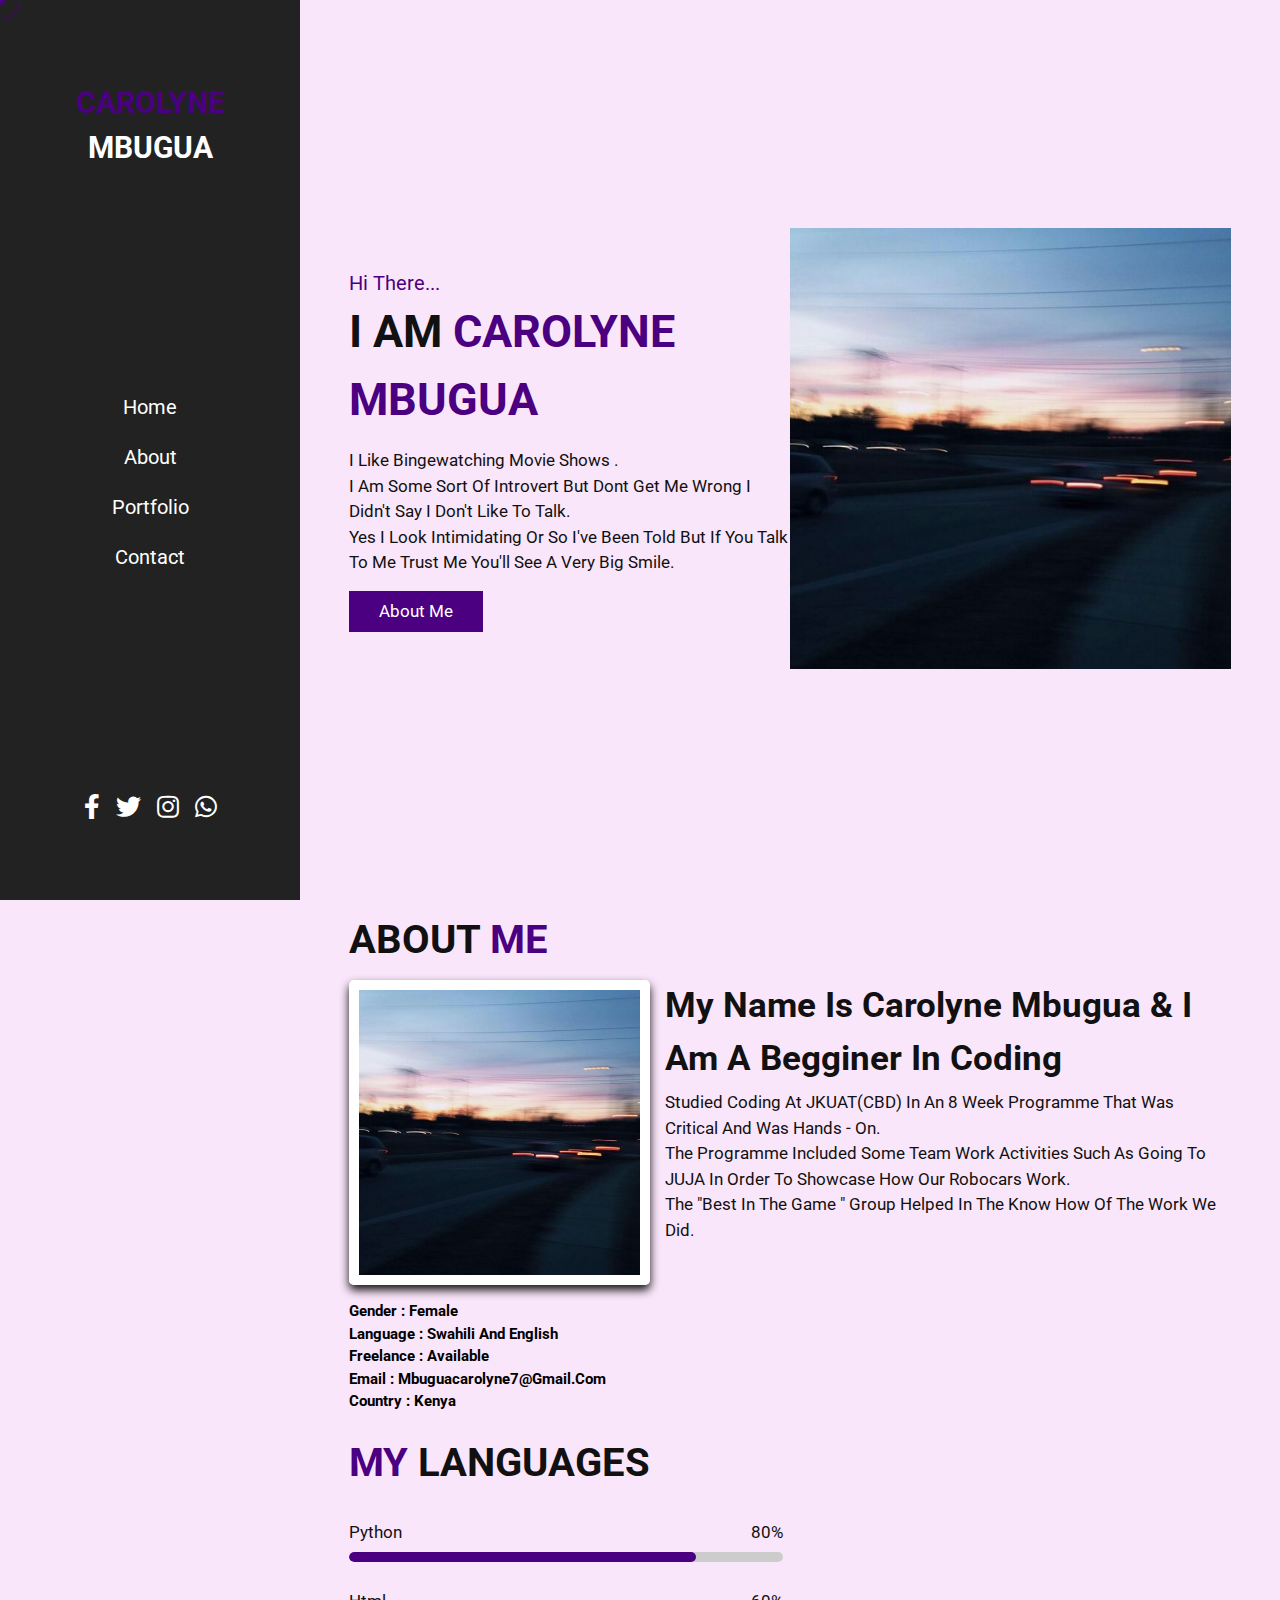
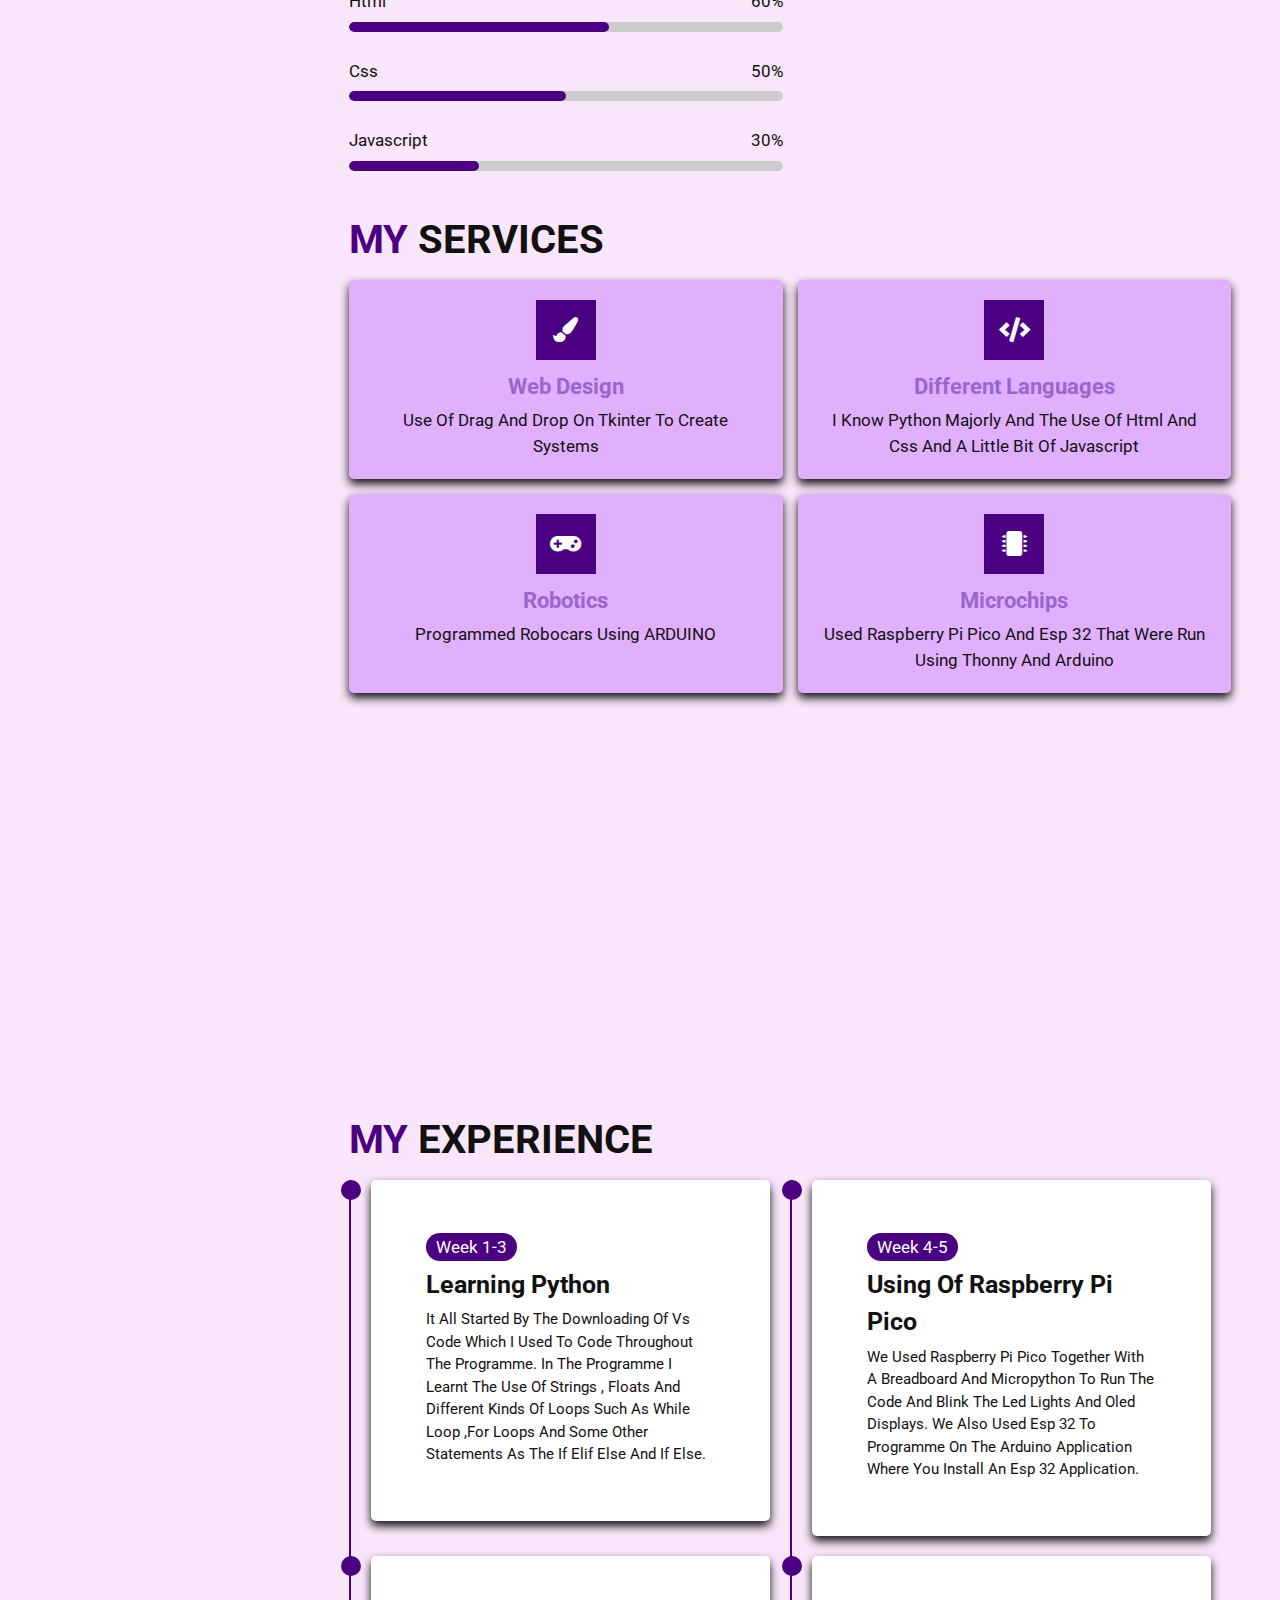
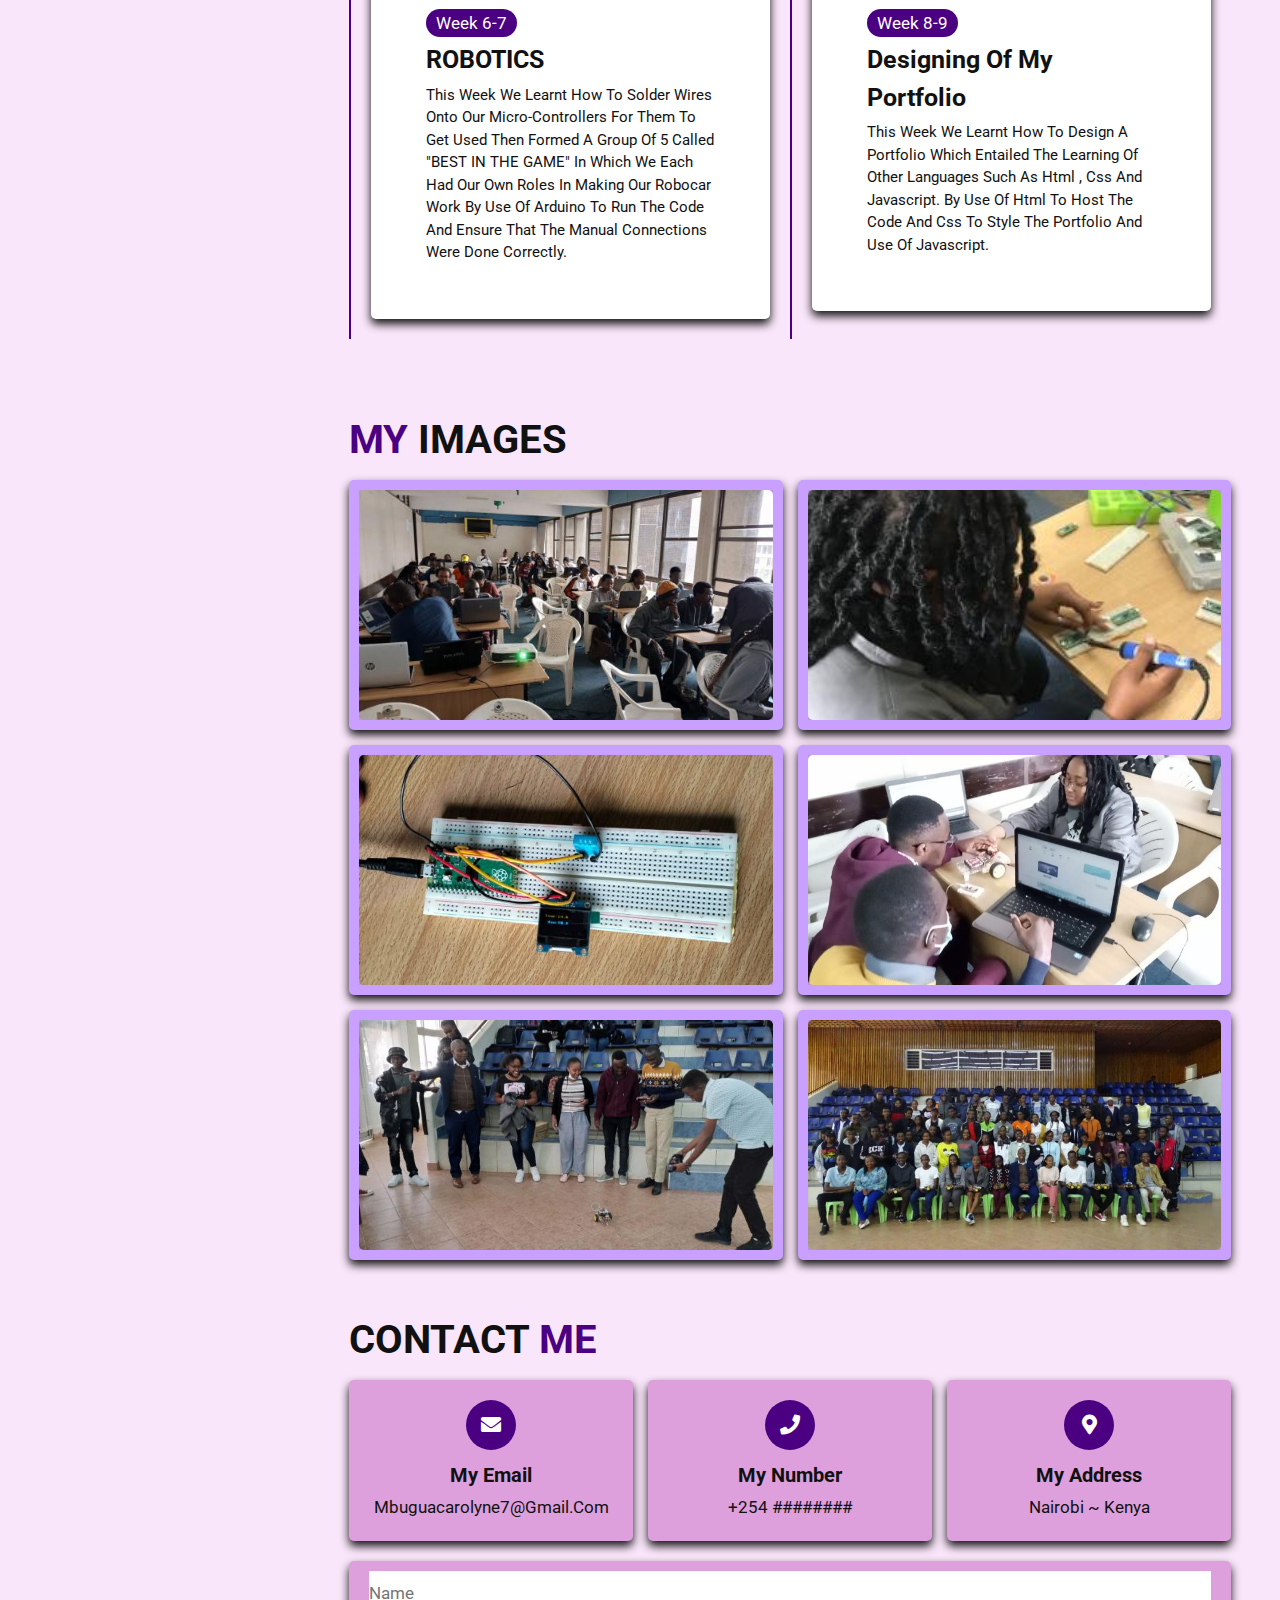
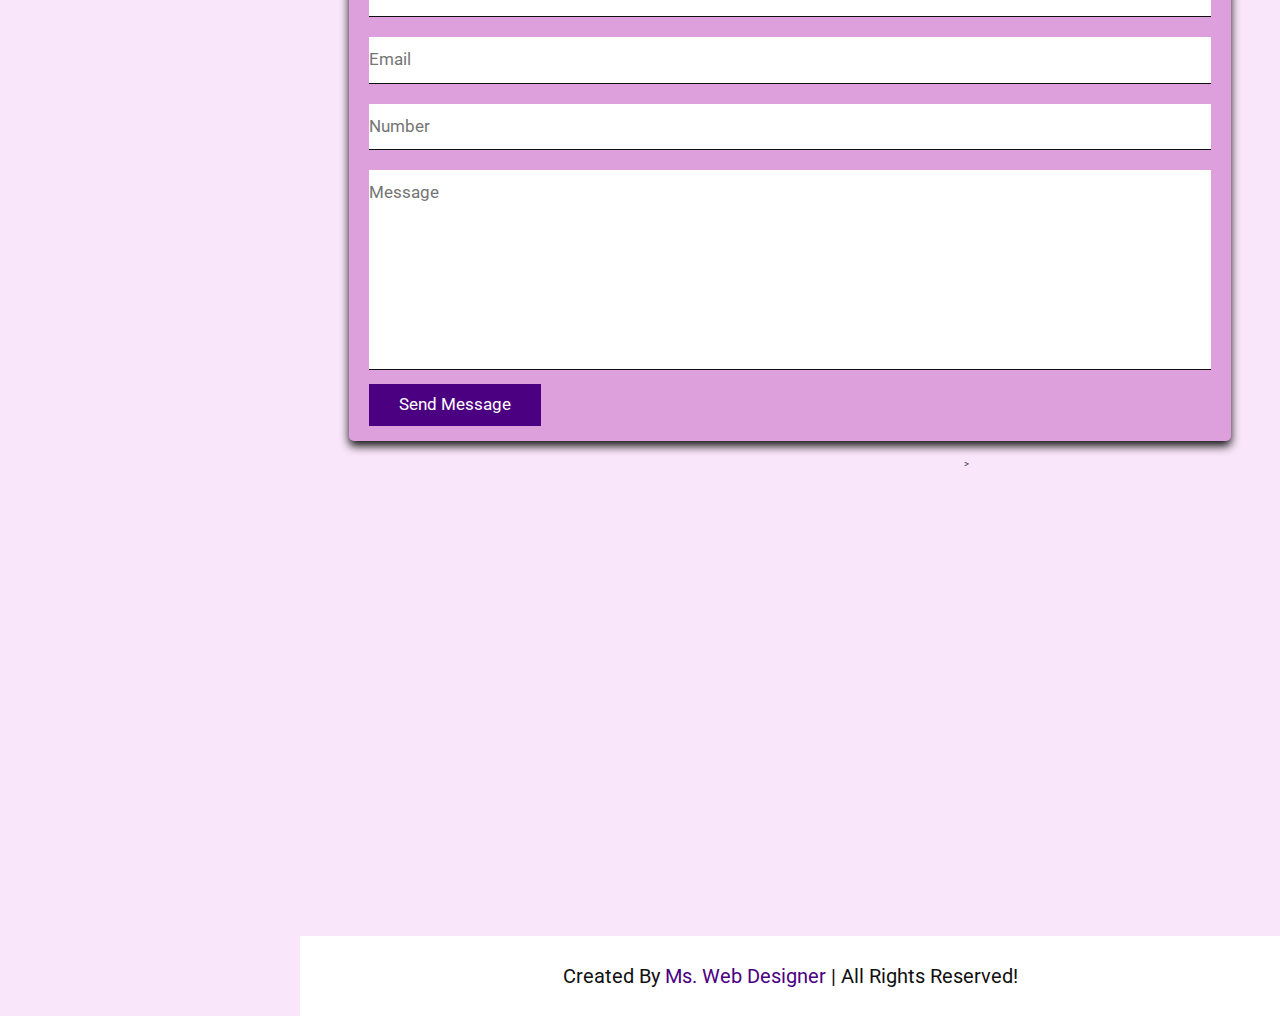
<file: index.html>
<!DOCTYPE html>
<html lang="en">
<head>
    <meta charset="UTF-8">
    <meta http-equiv="X-UA-Compatible" content="IE=edge">
    <meta name="viewport" content="width=device-width, initial-scale=1.0">
    <title>Carolyne Mbugua</title>

    <!-- font awesome cdn link  -->
    <link rel="stylesheet" href="https://cdnjs.cloudflare.com/ajax/libs/font-awesome/5.15.3/css/all.min.css">

    <!-- custom css file link  -->
    <link rel="stylesheet" href="./style.css">

</head>
<body>

<!-- custom cursors  -->
<div class="cursor-1"></div>
<div class="cursor-2"></div>


<div id="menu-bars" class="fas fa-bars"></div>
    
<!-- header section starts  -->

<header>

    <a href="#" class="logo"> <span>Carolyne</span> Mbugua </a>

    <nav class="navbar">
        <a href="#home">home</a>
        <a href="#about">about</a>
        <a href="#portfolio">portfolio</a>
        <a href="#contact">contact</a>
    </nav>

    <div class="follow">
        <a href="#" class="fab fa-facebook-f"></a>
        <a href="#" class="fab fa-twitter"></a>
        <a href="#" class="fab fa-instagram"></a>
        <a href="#" class="fab fa-whatsapp"></a>
    </div>

</header>

<!-- header section ends -->

<!-- home section starts  -->

<section class="home" id="home">

    <div class="content">
        <span class="hi"> hi there... </span>
        <h3>I am <span> Carolyne Mbugua</span> </h3>
        <p class="info"></p>
        <p class="text"> I like bingewatching movie shows .<br>
            I am some sort of introvert but dont get me wrong I didn't say I don't like to talk.<br>
            Yes I look intimidating or so i've been told but if you talk to me trust me you'll see a very big smile. </p>
        <a href="#about" class="btn">about me</a>
    </div>

    <div class="image">
        <img src="blurryimage.jpg" alt="">
    </div>

</section>

<!-- home section ends -->

<!-- about section starts  -->

<section class="about" id="about">

<h1 class="heading"> about <span> me </span> </h1>

<div class="row-1">

    <div class="image">
        <img src="blurryimage.jpg" alt="">
    </div>

    <div class="content">
        <h3> my name is Carolyne Mbugua & i am a begginer in coding</h3>
        <p> Studied coding at JKUAT(CBD) in an 8 week programme that was critical and was hands - on.<br>
            the programme included some team work activities such as going to JUJA in order to showcase how our robocars work.<br>
            The "Best in the game " group helped in the know how of the work we did.<br>
         </p>
    </div>
</p>
        <div class="box-container">
            <div class="box">
         <h2> 
              <p> <span> gender : </span> female </p>
                <p> <span> language : </span> Swahili and English </p>
               
            </div>
            <h2>
            <div class="box">
                <p> <span> freelance : </span> available </p>
               
                <p> <span> email : </span>mbuguacarolyne7@gmail.com </p>
                <p> <span> country : </span>    Kenya </p>
            </h2>
        </div>   
        </div>
        
    </div>

</div>

<h1 class="heading"> <span> my </span> languages </h1>

<div class="row-2">

    <div class="skills">
        <div class="progress">
            <h3> python <span> 80% </span> </h3>
            <div class="bar"> <span></span> </div>
        </div>
        <div class="progress">
            <h3> html <span> 60% </span> </h3>
            <div class="bar"> <span></span> </div>
        </div>
        <div class="progress">
            <h3> css <span> 50% </span> </h3>
            <div class="bar"> <span></span> </div>
        </div>
        <div class="progress">
            <h3> javascript <span> 30% </span> </h3>
            <div class="bar"> <span></span> </div>
        </div>
    </div>

    <div class="box-container">


</div>

</section>

<!-- about section ends -->

<!-- service section starts  -->


    <section class="service" id="service">

        <h1 class="heading"> <span> my </span> services </h1>
        
            <div class="box-container">
        
                <div class="box">
                    <i class="fas fa-paint-brush"></i>
                    <h3>web design</h3>
                    <p>Use of  drag and drop on tkinter to create systems </p>
                </div>
        
                <div class="box"> 
                    <i class="fas fa-code"></i>
                    <h3>different languages</h3>
                    <p> i know python majorly and the use of html and css and a little bit of javascript</p>
                </div>
        
                <div class="box">
                    <i class="fas fa-gamepad"></i>
                    <h3>robotics</h3>
                    <p>programmed robocars using ARDUINO </p>
                </div>
        
                <div class="box">
                    <i class='fa fa-microchip'></i>
                    <h3>microchips</h3>
                    <p>used raspberry pi pico and esp 32 that were run using thonny and arduino</p>
                </div>
        
                               
            </div>
        
        </section>
        
      
 </div>

</section>

<!-- service section ends -->

<!-- experience section starts  -->

<section class="experience" id="experience">

    <h1 class="heading"> <span> my </span> experience </h1>

    <div class="box-container">

        <div class="box">
            <div class="content">
                <span> week 1-3</span>
                <h3>Learning Python</h3>
                <p>It all started by the downloading of vs code which i used to code throughout the programme.
                    in the programme I learnt the use of strings , floats and different kinds of loops such as while loop ,for loops and some other statements as the if elif else and if else.

                </p>
            </div>
        </div>

        <div class="box">
            <div class="content">
                <span> week 4-5</span>
                <h3>using of raspberry pi pico</h3>
                <p> We used raspberry pi pico together with a breadboard and micropython to run the code and blink the led lights and oled displays.
                we also used Esp 32 to programme on the arduino application where you install an esp 32 application.
                </p>
            </div>
        </div>

        <div class="box">
            <div class="content">
                <span> week 6-7 </span>
                <h3>ROBOTICS</h3>
                <p>This week we learnt how to solder wires onto our micro-controllers for them to get used then formed a group of 5 called 
                    "BEST IN THE GAME" in which we each had our own roles in making our robocar work by use of arduino to run the code and ensure that the manual connections were done correctly.
                </p>
            </div>
        </div>

        <div class="box">
            <div class="content">
                <span> week 8-9 </span>
                <h3>Designing of my portfolio</h3>
                <p>This week we learnt how to design a portfolio which entailed the learning of other languages  such as html , css and javascript.
                        By use of html to host the code and css to style the portfolio and use of javascript.
            
                </p>
            </div>
        </div>

        
        </div>

    </div>

</section>

<!-- experience section ends -->

<!-- portfolio section starts  -->

<section class="portfolio" id="portfolio">

    <h1 class="heading"> <span> MY </span> IMAGES </h1>

    <div class="box-container">

        <div class="box">
            <img src="CLASS.jpg" alt="">
            <h3> CLASS </h3>
            <div class="icons">
                <a href="#" class="fas fa-link"></a>
                <a href="#" class="fas fa-share"></a>
                <a href="#" class="fas fa-search"></a>
            </div>
        </div>

        <div class="box">
            <img src="SOLDERING.jpeg" alt="">
            <h3> SOLDERING </h3>
            <div class="icons">
                <a href="#" class="fas fa-link"></a>
                <a href="#" class="fas fa-share"></a>
                <a href="#" class="fas fa-search"></a>
            </div>
        </div>

        <div class="box">
            <img src="RASPBERRY PI PICO.jpg" alt="">
            <h3> RASPBERRY PI PICO </h3>
            <div class="icons">
                <a href="#" class="fas fa-link"></a>
                <a href="#" class="fas fa-share"></a>
                <a href="#" class="fas fa-search"></a>
            </div>
        </div>

        <div class="box">
            <img src="ROBOTICS.jpg" alt="">
            <h3> ROBOTICS </h3>
            <div class="icons">
                <a href="#" class="fas fa-link"></a>
                <a href="#" class="fas fa-share"></a>
                <a href="#" class="fas fa-search"></a>
            </div>
        </div>

        <div class="box">
            <img src="BESTINTHEGAME_JUJA.jpg" alt="">
            <h3> BEST IN THE GAME </h3>
            <div class="icons">
                <a href="#" class="fas fa-link"></a>
                <a href="#" class="fas fa-share"></a>
                <a href="#" class="fas fa-search"></a>
            </div>
        </div>

        <div class="box">
            <img src="JUJA.jpeg" alt="">
            <h3> JUJA </h3>
            <div class="icons">
                <a href="#" class="fas fa-link"></a>
                <a href="#" class="fas fa-share"></a>
                <a href="#" class="fas fa-search"></a>
            </div>
        </div>

    </div>

</section>

<!-- portfolio section ends -->

<!-- contact section starts  -->

<section class="contact" id="contact">

    <h1 class="heading"> contact <span> me </span> </h1>

    <div class="icons-container">

        <div class="icons">
            <i class="fas fa-envelope"></i>
            <h3>my email</h3>
            <p>mbuguacarolyne7@gmail.com</p>
        </div>

        <div class="icons">
            <i class="fas fa-phone"></i>
            <h3>my number</h3>
            <p>+254 ########</p>
        
        </div>

        <div class="icons">
            <i class="fas fa-map-marker-alt"></i>
            <h3>my address</h3>
            <p>Nairobi ~ Kenya </p>
        </div>

    </div>

    <div class="row">

        <form action="">

            <input type="text" placeholder="name" class="box">
            <input type="email" placeholder="email" class="box">
            <input type="number" placeholder="number" class="box">

            <textarea name="" placeholder="message" id="" cols="30" rows="10"></textarea>

            <input type="submit" class="btn" value="send message">

        </form>

        <!-- Google Map Link -->
       
        <iframe src="https://www.google.com/maps/embed?pb=!1m18!1m12!1m3!1d15955.198667104125!2d36.88775326904383!3d-1.294742982572288!2m3!1f0!2f0!3f0!3m2!1i1024!2i768!4f13.1!3m3!1m2!1s0x182f13bd95a385df%3A0xf603c3e52eabaca9!2sDonholm%2C%20Nairobi!5e0!3m2!1ssw!2ske!4v1657496103823!5m2!1ssw!2ske" width="600" height="450" style="border:0;" allowfullscreen="" loading="lazy" referrerpolicy="no-referrer-when-downgrade"></iframe>></iframe>

    </div>


</section>

<!-- contact section ends -->

<!-- footer section  -->
<footer class="footer"> created by <span> ms. web designer </span> | all rights reserved! </footer>

<!-- custom js file link  -->
<script src="./index.js"></script>

</body>
</html>
</file>
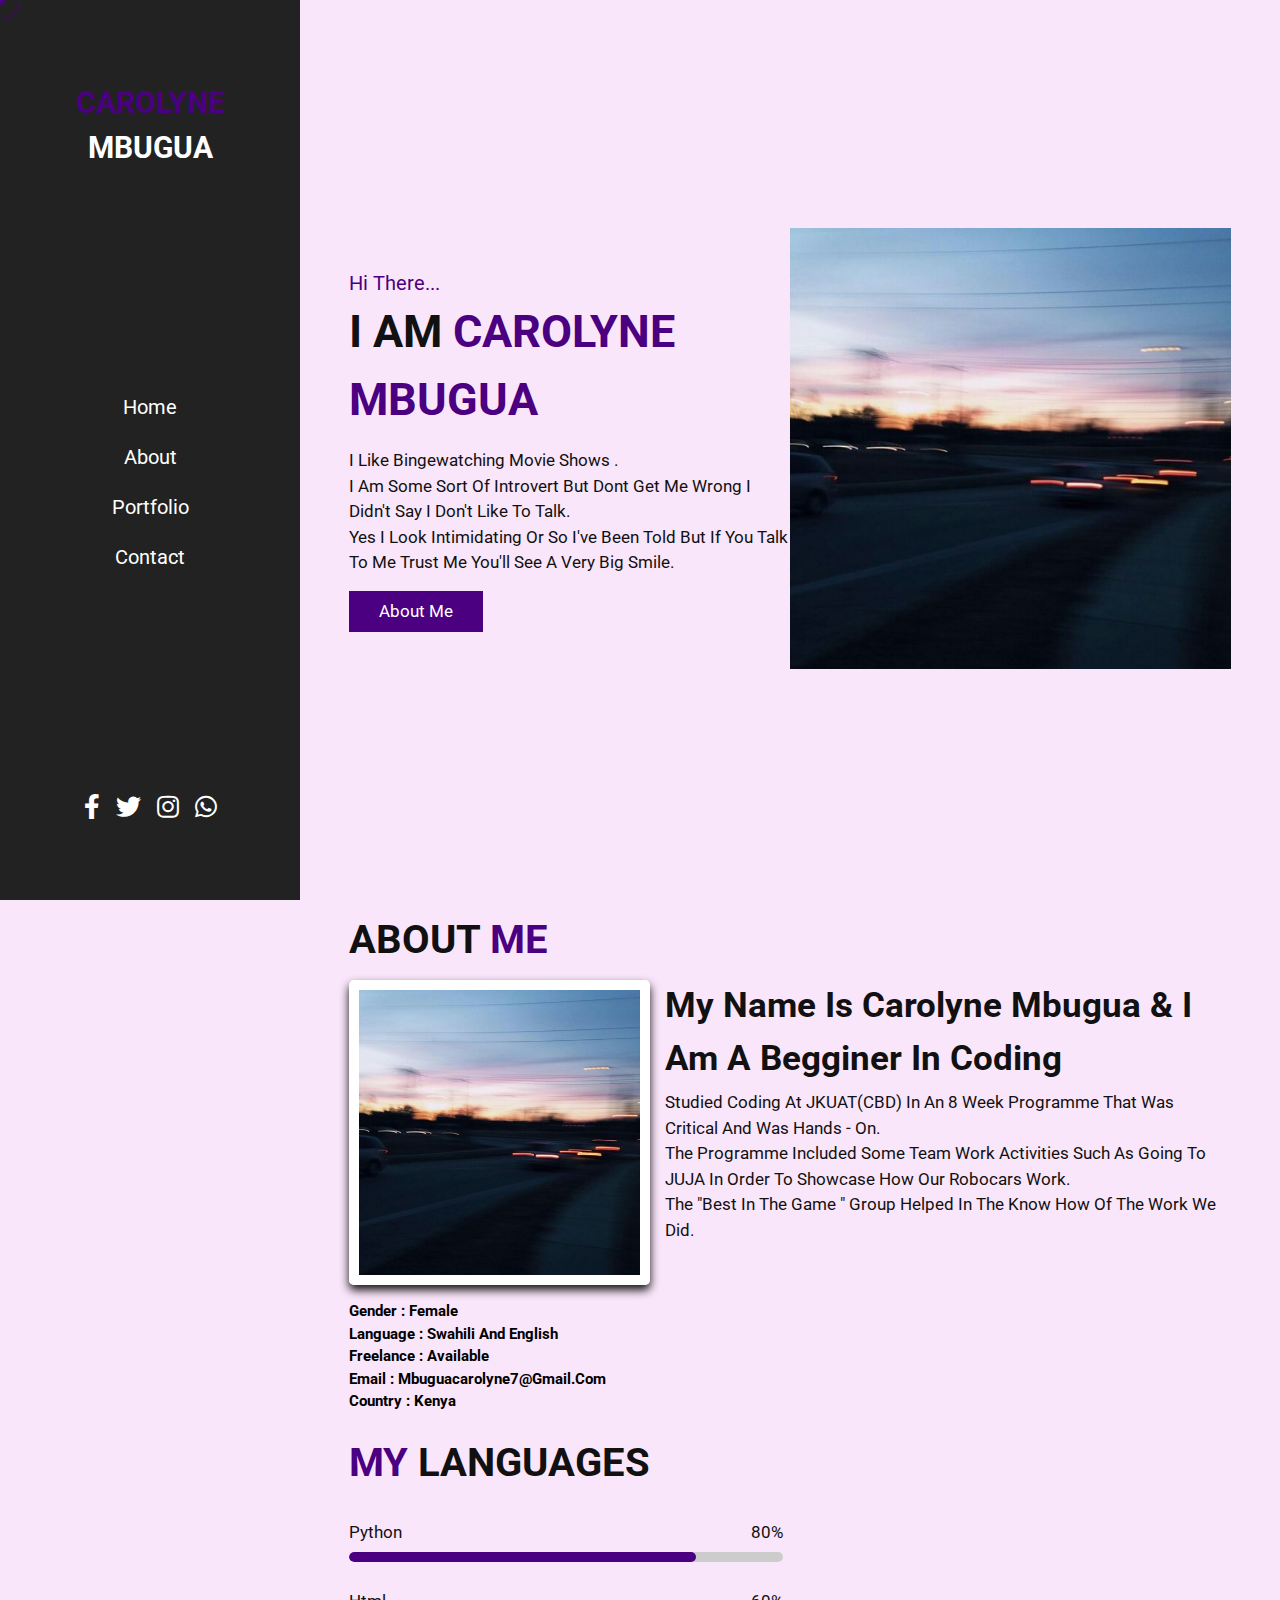
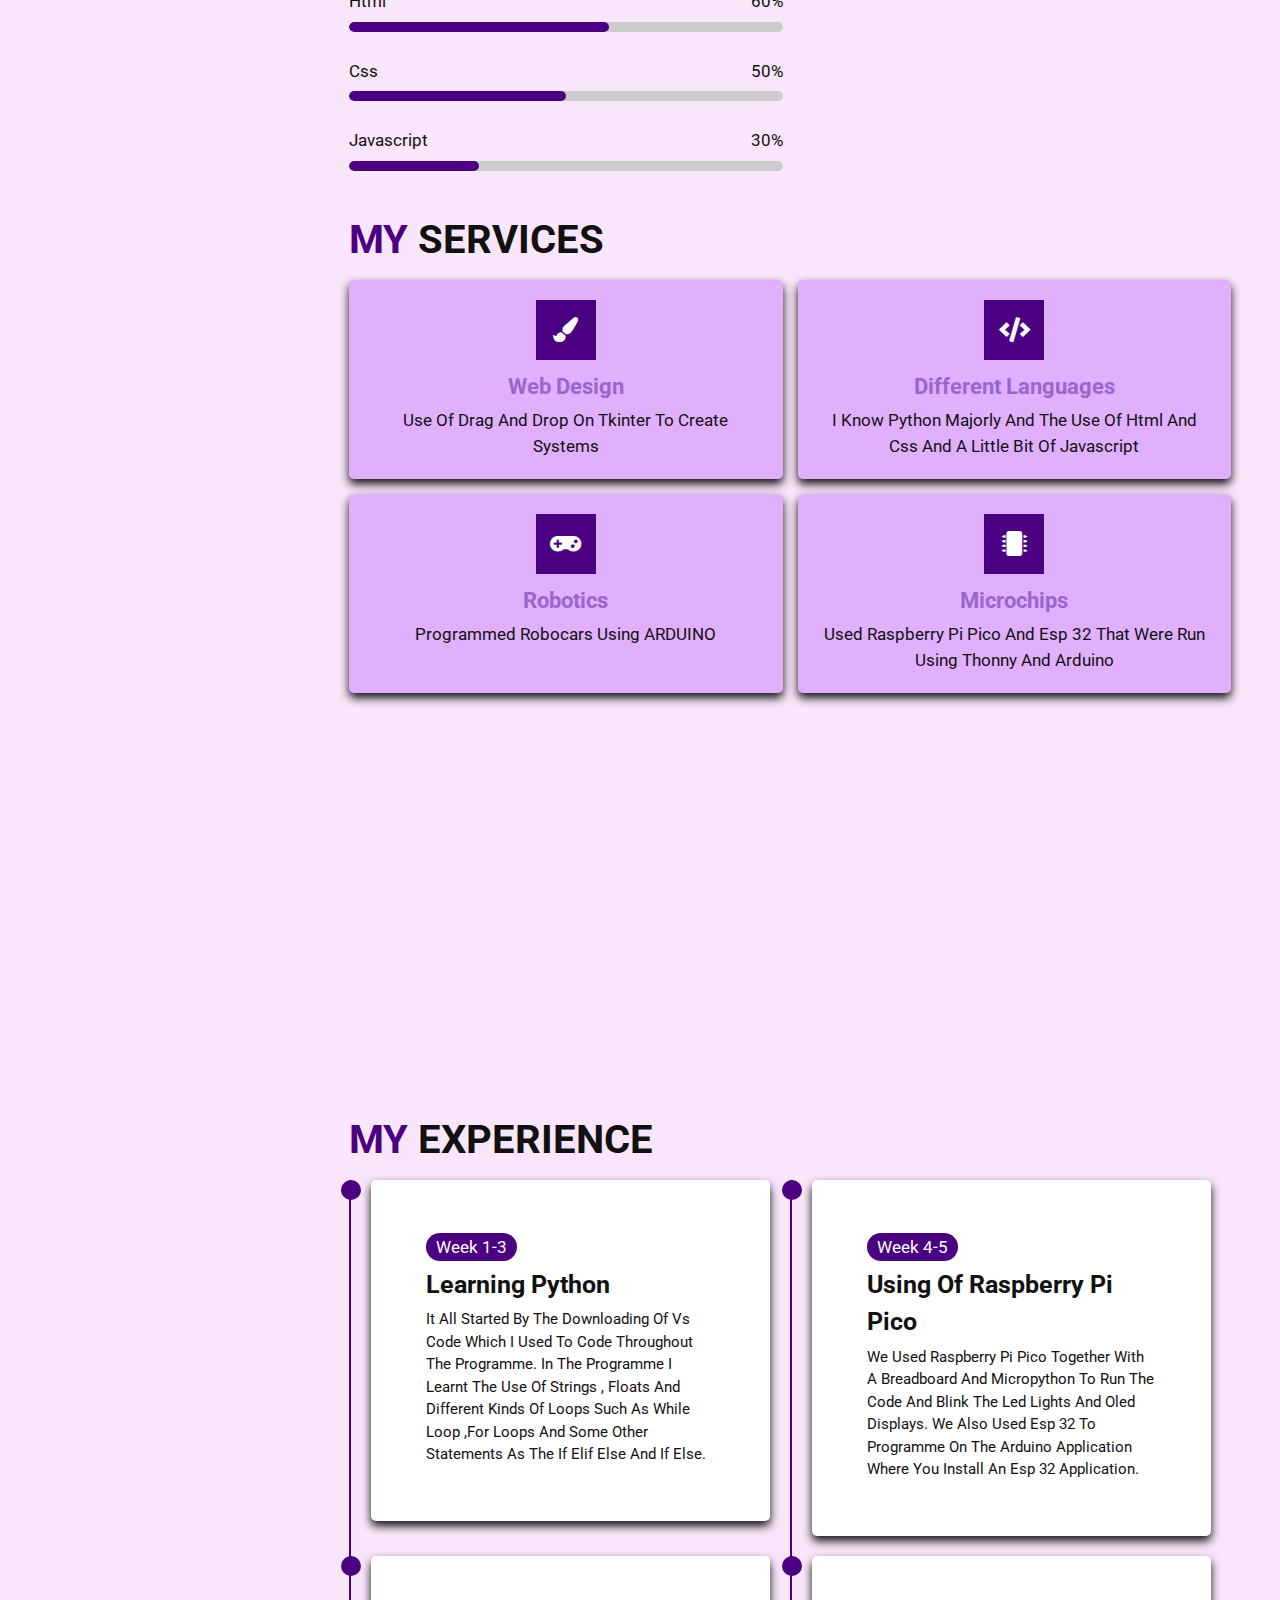
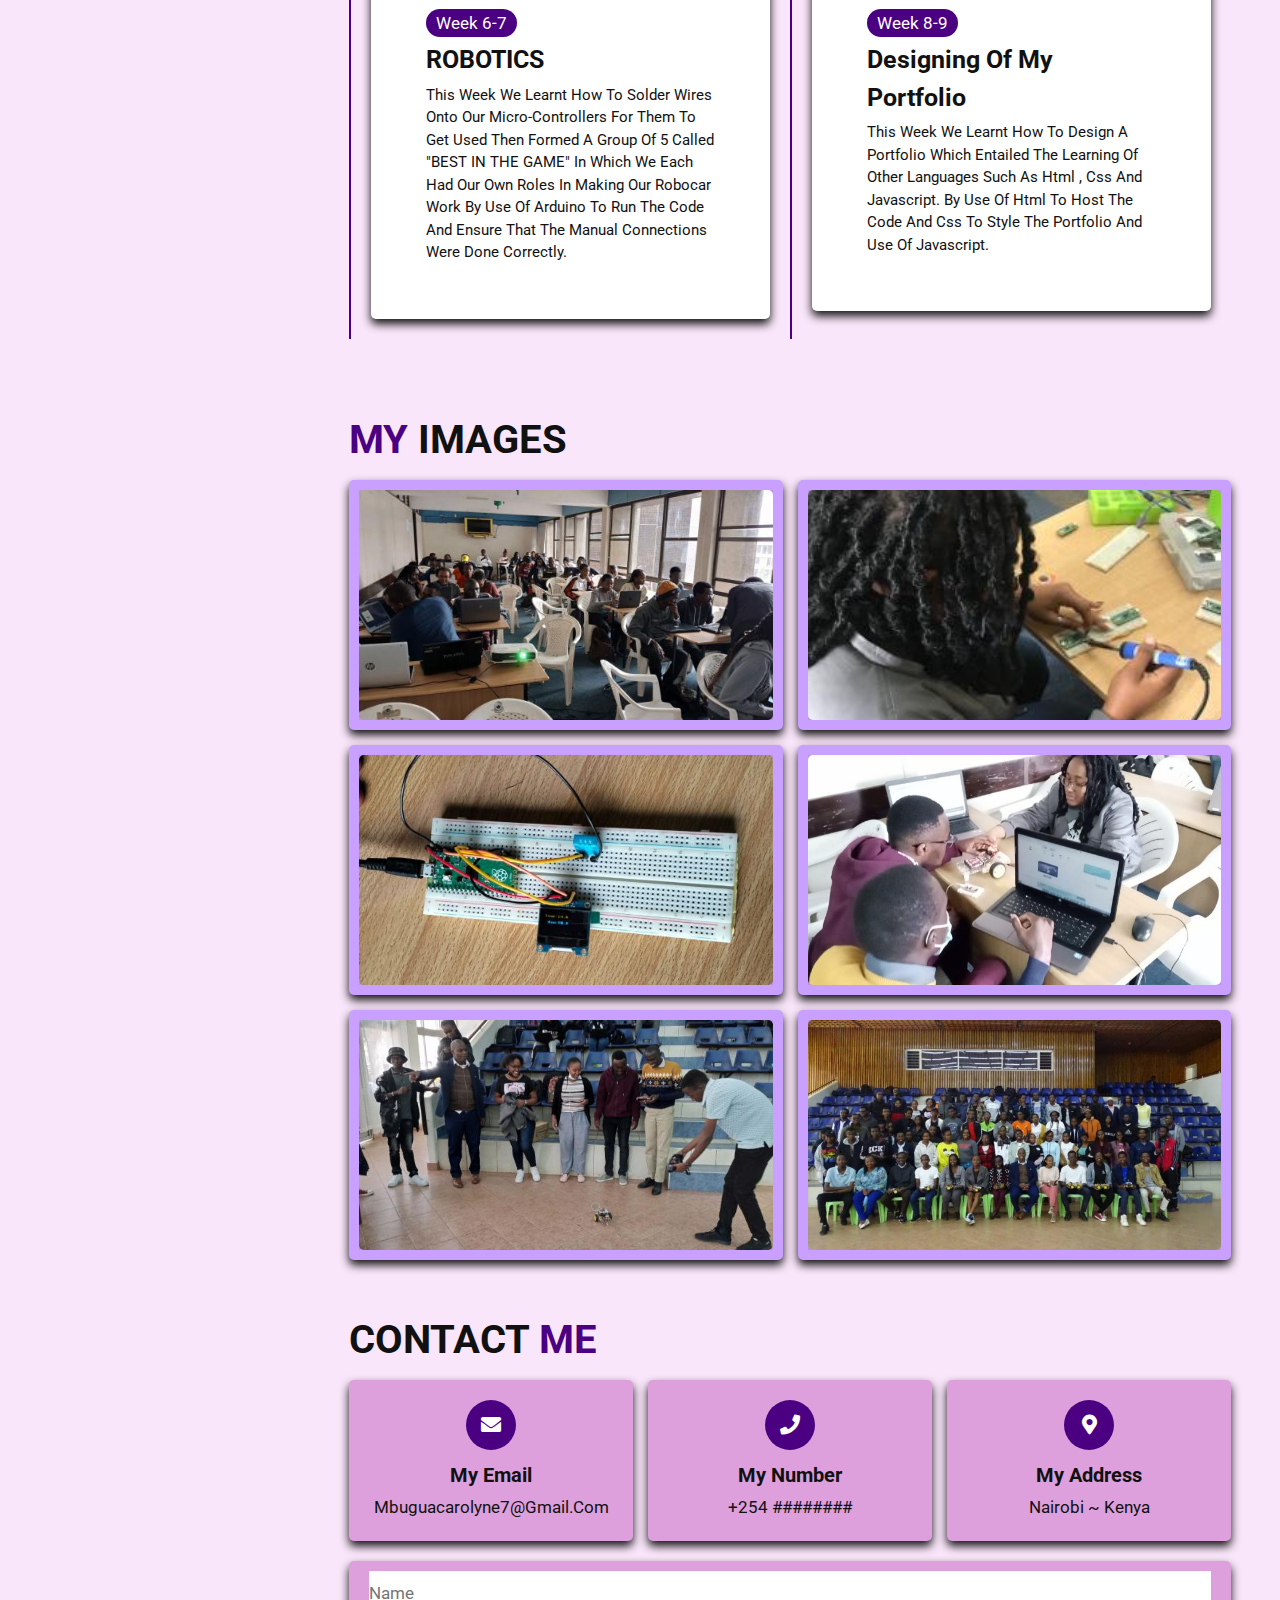
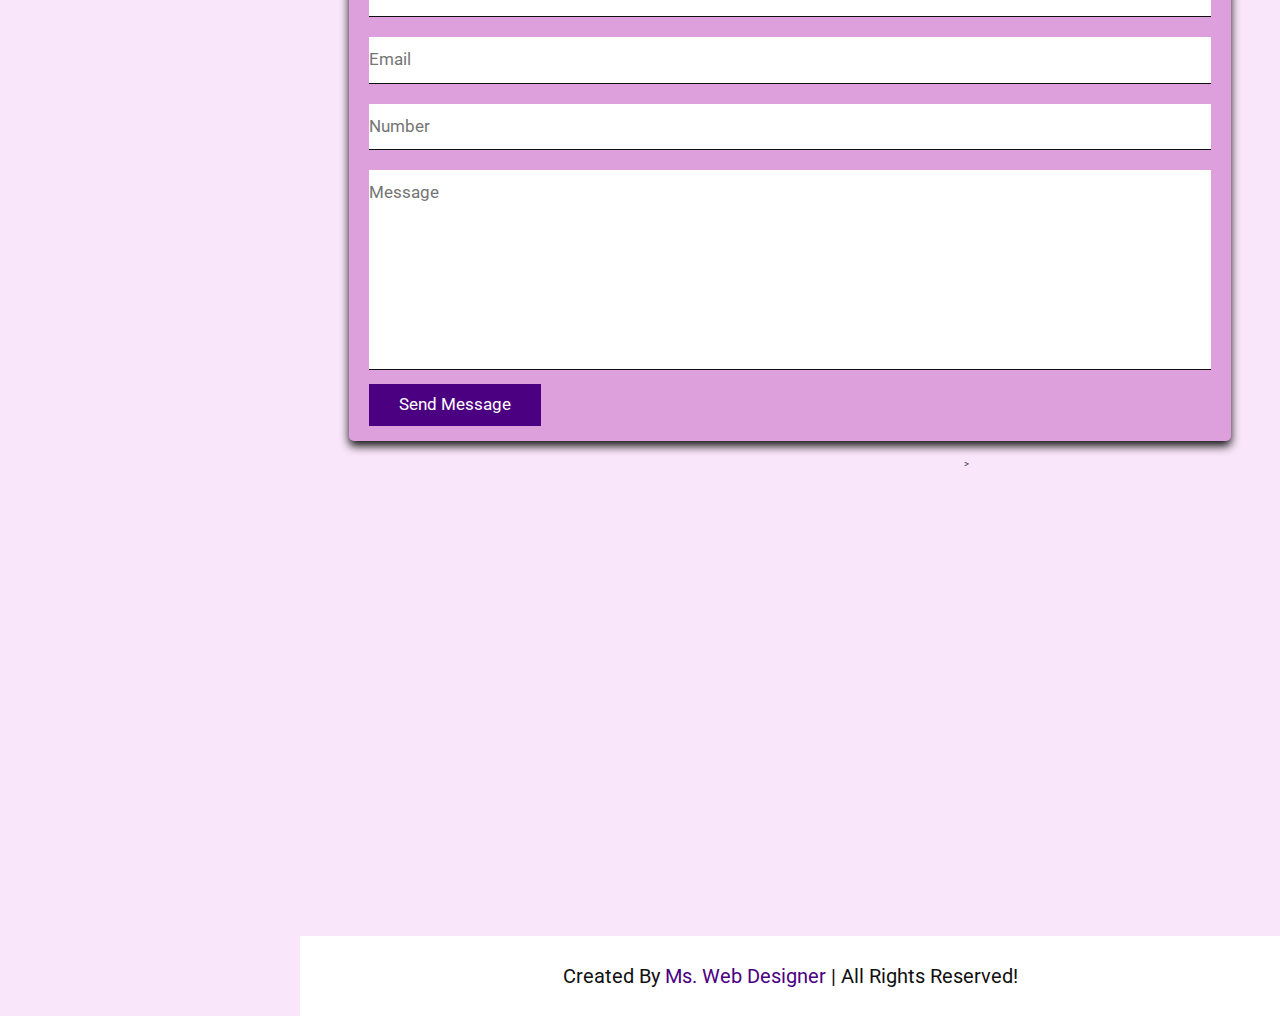
<file: public/index.html>
<!DOCTYPE html>
<html lang="en">
<head>
    <meta charset="UTF-8">
    <meta http-equiv="X-UA-Compatible" content="IE=edge">
    <meta name="viewport" content="width=device-width, initial-scale=1.0">
    <title>Carolyne Mbugua</title>

    <!-- font awesome cdn link  -->
    <link rel="stylesheet" href="https://cdnjs.cloudflare.com/ajax/libs/font-awesome/5.15.3/css/all.min.css">

    <!-- custom css file link  -->
    <link rel="stylesheet" href="./style.css">

</head>
<body>

<!-- custom cursors  -->
<div class="cursor-1"></div>
<div class="cursor-2"></div>


<div id="menu-bars" class="fas fa-bars"></div>
    
<!-- header section starts  -->

<header>

    <a href="#" class="logo"> <span>Carolyne</span> Mbugua </a>

    <nav class="navbar">
        <a href="#home">home</a>
        <a href="#about">about</a>
        <a href="#portfolio">portfolio</a>
        <a href="#contact">contact</a>
    </nav>

    <div class="follow">
        <a href="#" class="fab fa-facebook-f"></a>
        <a href="#" class="fab fa-twitter"></a>
        <a href="#" class="fab fa-instagram"></a>
        <a href="#" class="fab fa-whatsapp"></a>
    </div>

</header>

<!-- header section ends -->

<!-- home section starts  -->

<section class="home" id="home">

    <div class="content">
        <span class="hi"> hi there... </span>
        <h3>I am <span> Carolyne Mbugua</span> </h3>
        <p class="info"></p>
        <p class="text"> I like bingewatching movie shows .<br>
            I am some sort of introvert but dont get me wrong I didn't say I don't like to talk.<br>
            Yes I look intimidating or so i've been told but if you talk to me trust me you'll see a very big smile. </p>
        <a href="#about" class="btn">about me</a>
    </div>

    <div class="image">
        <img src="blurryimage.jpg" alt="">
    </div>

</section>

<!-- home section ends -->

<!-- about section starts  -->

<section class="about" id="about">

<h1 class="heading"> about <span> me </span> </h1>

<div class="row-1">

    <div class="image">
        <img src="blurryimage.jpg" alt="">
    </div>

    <div class="content">
        <h3> my name is Carolyne Mbugua & i am a begginer in coding</h3>
        <p> Studied coding at JKUAT(CBD) in an 8 week programme that was critical and was hands - on.<br>
            the programme included some team work activities such as going to JUJA in order to showcase how our robocars work.<br>
            The "Best in the game " group helped in the know how of the work we did.<br>
         </p>
    </div>
</p>
        <div class="box-container">
            <div class="box">
         <h2> 
              <p> <span> gender : </span> female </p>
                <p> <span> language : </span> Swahili and English </p>
               
            </div>
            <h2>
            <div class="box">
                <p> <span> freelance : </span> available </p>
               
                <p> <span> email : </span>mbuguacarolyne7@gmail.com </p>
                <p> <span> country : </span>    Kenya </p>
            </h2>
        </div>   
        </div>
        
    </div>

</div>

<h1 class="heading"> <span> my </span> languages </h1>

<div class="row-2">

    <div class="skills">
        <div class="progress">
            <h3> python <span> 80% </span> </h3>
            <div class="bar"> <span></span> </div>
        </div>
        <div class="progress">
            <h3> html <span> 60% </span> </h3>
            <div class="bar"> <span></span> </div>
        </div>
        <div class="progress">
            <h3> css <span> 50% </span> </h3>
            <div class="bar"> <span></span> </div>
        </div>
        <div class="progress">
            <h3> javascript <span> 30% </span> </h3>
            <div class="bar"> <span></span> </div>
        </div>
    </div>

    <div class="box-container">


</div>

</section>

<!-- about section ends -->

<!-- service section starts  -->


    <section class="service" id="service">

        <h1 class="heading"> <span> my </span> services </h1>
        
            <div class="box-container">
        
                <div class="box">
                    <i class="fas fa-paint-brush"></i>
                    <h3>web design</h3>
                    <p>Use of  drag and drop on tkinter to create systems </p>
                </div>
        
                <div class="box"> 
                    <i class="fas fa-code"></i>
                    <h3>different languages</h3>
                    <p> i know python majorly and the use of html and css and a little bit of javascript</p>
                </div>
        
                <div class="box">
                    <i class="fas fa-gamepad"></i>
                    <h3>robotics</h3>
                    <p>programmed robocars using ARDUINO </p>
                </div>
        
                <div class="box">
                    <i class='fa fa-microchip'></i>
                    <h3>microchips</h3>
                    <p>used raspberry pi pico and esp 32 that were run using thonny and arduino</p>
                </div>
        
                               
            </div>
        
        </section>
        
      
 </div>

</section>

<!-- service section ends -->

<!-- experience section starts  -->

<section class="experience" id="experience">

    <h1 class="heading"> <span> my </span> experience </h1>

    <div class="box-container">

        <div class="box">
            <div class="content">
                <span> week 1-3</span>
                <h3>Learning Python</h3>
                <p>It all started by the downloading of vs code which i used to code throughout the programme.
                    in the programme I learnt the use of strings , floats and different kinds of loops such as while loop ,for loops and some other statements as the if elif else and if else.

                </p>
            </div>
        </div>

        <div class="box">
            <div class="content">
                <span> week 4-5</span>
                <h3>using of raspberry pi pico</h3>
                <p> We used raspberry pi pico together with a breadboard and micropython to run the code and blink the led lights and oled displays.
                we also used Esp 32 to programme on the arduino application where you install an esp 32 application.
                </p>
            </div>
        </div>

        <div class="box">
            <div class="content">
                <span> week 6-7 </span>
                <h3>ROBOTICS</h3>
                <p>This week we learnt how to solder wires onto our micro-controllers for them to get used then formed a group of 5 called 
                    "BEST IN THE GAME" in which we each had our own roles in making our robocar work by use of arduino to run the code and ensure that the manual connections were done correctly.
                </p>
            </div>
        </div>

        <div class="box">
            <div class="content">
                <span> week 8-9 </span>
                <h3>Designing of my portfolio</h3>
                <p>This week we learnt how to design a portfolio which entailed the learning of other languages  such as html , css and javascript.
                        By use of html to host the code and css to style the portfolio and use of javascript.
            
                </p>
            </div>
        </div>

        
        </div>

    </div>

</section>

<!-- experience section ends -->

<!-- portfolio section starts  -->

<section class="portfolio" id="portfolio">

    <h1 class="heading"> <span> MY </span> IMAGES </h1>

    <div class="box-container">

        <div class="box">
            <img src="CLASS.jpg" alt="">
            <h3> CLASS </h3>
            <div class="icons">
                <a href="#" class="fas fa-link"></a>
                <a href="#" class="fas fa-share"></a>
                <a href="#" class="fas fa-search"></a>
            </div>
        </div>

        <div class="box">
            <img src="SOLDERING.jpeg" alt="">
            <h3> SOLDERING </h3>
            <div class="icons">
                <a href="#" class="fas fa-link"></a>
                <a href="#" class="fas fa-share"></a>
                <a href="#" class="fas fa-search"></a>
            </div>
        </div>

        <div class="box">
            <img src="RASPBERRY PI PICO.jpg" alt="">
            <h3> RASPBERRY PI PICO </h3>
            <div class="icons">
                <a href="#" class="fas fa-link"></a>
                <a href="#" class="fas fa-share"></a>
                <a href="#" class="fas fa-search"></a>
            </div>
        </div>

        <div class="box">
            <img src="ROBOTICS.jpg" alt="">
            <h3> ROBOTICS </h3>
            <div class="icons">
                <a href="#" class="fas fa-link"></a>
                <a href="#" class="fas fa-share"></a>
                <a href="#" class="fas fa-search"></a>
            </div>
        </div>

        <div class="box">
            <img src="BESTINTHEGAME_JUJA.jpg" alt="">
            <h3> BEST IN THE GAME </h3>
            <div class="icons">
                <a href="#" class="fas fa-link"></a>
                <a href="#" class="fas fa-share"></a>
                <a href="#" class="fas fa-search"></a>
            </div>
        </div>

        <div class="box">
            <img src="JUJA.jpeg" alt="">
            <h3> JUJA </h3>
            <div class="icons">
                <a href="#" class="fas fa-link"></a>
                <a href="#" class="fas fa-share"></a>
                <a href="#" class="fas fa-search"></a>
            </div>
        </div>

    </div>

</section>

<!-- portfolio section ends -->

<!-- contact section starts  -->

<section class="contact" id="contact">

    <h1 class="heading"> contact <span> me </span> </h1>

    <div class="icons-container">

        <div class="icons">
            <i class="fas fa-envelope"></i>
            <h3>my email</h3>
            <p>mbuguacarolyne7@gmail.com</p>
        </div>

        <div class="icons">
            <i class="fas fa-phone"></i>
            <h3>my number</h3>
            <p>+254 ########</p>
        
        </div>

        <div class="icons">
            <i class="fas fa-map-marker-alt"></i>
            <h3>my address</h3>
            <p>Nairobi ~ Kenya </p>
        </div>

    </div>

    <div class="row">

        <form action="">

            <input type="text" placeholder="name" class="box">
            <input type="email" placeholder="email" class="box">
            <input type="number" placeholder="number" class="box">

            <textarea name="" placeholder="message" id="" cols="30" rows="10"></textarea>

            <input type="submit" class="btn" value="send message">

        </form>

        <!-- Google Map Link -->
       
        <iframe src="https://www.google.com/maps/embed?pb=!1m18!1m12!1m3!1d15955.198667104125!2d36.88775326904383!3d-1.294742982572288!2m3!1f0!2f0!3f0!3m2!1i1024!2i768!4f13.1!3m3!1m2!1s0x182f13bd95a385df%3A0xf603c3e52eabaca9!2sDonholm%2C%20Nairobi!5e0!3m2!1ssw!2ske!4v1657496103823!5m2!1ssw!2ske" width="600" height="450" style="border:0;" allowfullscreen="" loading="lazy" referrerpolicy="no-referrer-when-downgrade"></iframe>></iframe>

    </div>


</section>

<!-- contact section ends -->

<!-- footer section  -->
<footer class="footer"> created by <span> ms. web designer </span> | all rights reserved! </footer>

<!-- custom js file link  -->
<script src="./index.js"></script>

</body>
</html>
</file>
<file: style.css>
@import url('https://fonts.googleapis.com/css2?family=Roboto:wght@100;300;400;500;700&display=swap');

:root{
    --main-color: #4B0082;
}

*{
    font-family: 'Roboto', sans-serif;
    margin:0; padding:0;
    box-sizing: border-box;
    outline: none; border:none;
    text-decoration: none;
    text-transform: capitalize;
    transition: all .2s linear;
    line-height: 1.5;
}

html{
    font-size: 62.5%;
    overflow-x: hidden;
    scroll-behavior: smooth;
}

body{
    background: #FAE6FA;    
    padding-left: 30rem;
}

section{
    padding:1rem 5%;
    min-height: 100vh;
}

.heading{
    font-size: 4rem;
    padding-bottom: 1rem;
    color:#111;
    text-transform: uppercase;
}

.heading span{
    color:var(--main-color);
    text-transform: uppercase;
}

.btn{
    display: inline-block;
    margin-top: 1rem;
    padding:.8rem 3rem;
    background:var(--main-color);
    color:#fff;
    cursor: pointer;
    font-size: 1.7rem;
}

.btn:hover{
    background:#111;
    letter-spacing: .2rem;
}

header{
    position: fixed;
    top:0; left:0; bottom:0;
    background:#222;
    display: flex;
    align-items: center;
    justify-content: space-between;
    z-index: 1000;
    flex-flow: column;
    padding:8rem 2rem;
    width:30rem;
    text-align: center;
}

header .logo{
    text-transform: uppercase;
    color:#fff;
    font-size: 3rem;
    font-weight: bolder;
}

header .logo span{
    text-transform: uppercase;
    color:var(--main-color);
}

header .navbar a{
    display: block;
    font-size: 2rem;
    color:#fff;
    margin:2rem 0;
}

header .navbar a:hover{
    letter-spacing: .2rem;
    color:var(--main-color);
}

header .follow a{
    font-size: 2.5rem;
    color:#fff;
    margin:0 .7rem;
}

header .follow a:hover{
    color:var(--main-color);
}

#menu-bars{
    position: fixed;
    top:1rem; right: 1rem;
    z-index: 10000;
    background:var(--main-color);
    color:#fff;
    border-radius: .5rem;
    padding:1rem 1.5rem;
    font-size: 3rem;
    cursor:pointer;
    display: none;
}

.cursor-1{
    position: absolute;
    top:0; left:0;
    height:1rem; width:1rem;
    background: var(--main-color);
    pointer-events: none;
    transform: translate(-50%, -50%);
    border-radius: 50%;
    z-index: 10000;
}

.cursor-1.active{
    height:7rem;
    width:7rem;
    opacity: .3;
}

.cursor-2{
    position: absolute;
    top:0; left:0;
    height:4rem; width:4rem;
    border:.1rem solid var(--main-color);
    pointer-events: none;
    transform: translate(-50%, -50%);
    border-radius: 50%;
    z-index: 10000;
    transition: .3s linear;
}

.cursor-2.active{
    display: none;
}

.home{
    display: flex;
    align-items: center;
    flex-wrap: wrap;
    
}

.home .image{
    flex:1 1 40rem;
}

.home .image img{
    width:100%;
}

.home .content{
    flex:1 1 40rem;
}

.home .content .hi{
    font-size: 2rem;
    color:var(--main-color);
}

.home .content h3{
    font-size: 4.5rem;
    color:#111;
    text-transform: uppercase;
}

.home .content h3 span{
    color:var(--main-color);
    text-transform: uppercase;
}

.home .content .info{
    font-size: 2.5rem;
    color:#111;
    padding:.5rem 0;
}

.home .content .text{
    font-size: 1.7rem;
    color:#111;
    padding:.5rem 0;
}

.about .row-1{
    display: flex;
    flex-wrap: wrap;
    gap:1.5rem;
    padding-bottom: 2rem;
}

.about .row-1 .image{
    flex:1 1 25rem;
}

.about .row-1 .image img{
    height: 100%;
    width:100%;
    object-fit: cover;
    border:1rem solid #fff;
    border-radius: .5rem;
    box-shadow: 0 .5rem 1rem #111;
}

.about .row-1 .content{
    flex:1 1 50rem;
}

.about .row-1 .content h3{
    color:#111;
    font-size: 3.5rem;
}

.about .row-1 .content p{
    color:#111;
    font-size: 1.7rem;
    padding:.5rem 0;
}

.about .row-1 .content .box-container{
    display: flex;
    flex-wrap: wrap;
    gap:1.5rem;
    padding: 0.5rem 0;
}

.about .row-1 .content .box-container .box{
    flex:1 1 20rem;
}

.about .row-1 .content .box-container .box span{
    color:var(--main-color);
}

.about .row-2{
    display: flex;
    flex-wrap: wrap;
    gap:1.5rem;
    align-items: center;
}

.about .row-2 .skills{
    flex:1 1 40rem;
}

.about .row-2 .skills .progress{
    padding:1rem 0;
}

.about .row-2 .skills .progress h3{
    display: flex;
    justify-content: space-between;
    padding:.7rem 0;
    font-size: 1.7rem;
    color:#111;
    font-weight: 400;
}

.about .row-2 .skills .progress .bar{
    width:100%;
    background:#ccc;
    overflow:hidden;
    height:1rem;
    border-radius: 50rem;
}

.about .row-2 .skills .progress .bar span{
    display:block;
    height:100%;
    background:var(--main-color);
    border-radius: 50rem;
}

.about .row-2 .skills .progress:nth-child(1) .bar span{
    width:80%;
}

.about .row-2 .skills .progress:nth-child(2) .bar span{
    width:60%;
}

.about .row-2 .skills .progress:nth-child(3) .bar span{
    width:50%;
}

.about .row-2 .skills .progress:nth-child(4) .bar span{
    width:30%;
}

.about .row-2 .box-container{
    flex:1 1 40rem;
    display: flex;
    flex-wrap: wrap;
    gap:1.5rem;
}

.about .row-2 .box-container .box{
    flex:1 1 15rem;
    background:#fff;
    padding:2rem;
    border-radius: .5rem;
    box-shadow: 0 .5rem 1rem #111;
}

.about .row-2 .box-container .box h3{
    color:var(--main-color);
    font-size: 3rem;
}

.about .row-2 .box-container .box p{
    color:#111;
    font-size: 1.7rem;
    padding-top: .5rem;
}

.service .box-container {
    display: flex;
    flex-wrap: wrap;
    gap:1.5rem;
}

.service .box-container .box{
    flex:1 1 30rem;
    text-align: center;
    padding:2rem;
    background:#E0B0FF;
    border-radius: .5rem;
    box-shadow:0 .5rem 1rem #111;
}

.service .box-container .box i{
    height:6rem;
    width:6rem;
    line-height: 6rem;
    font-size: 2.5rem;
    color:#fff;
    background:var(--main-color);
   
}

.service .box-container .box h3{
    color:#9966CC;
    font-size: 2.2rem;
    padding-top: 1rem;
}

.service .box-container .box p{
    color:#111;
    font-size: 1.7rem;
    padding-top: .5rem;
}

.experience .box-container{
    display: flex;
    flex-wrap: wrap;
}

.experience .box-container .box{
    position: relative;
    flex:1 1 33rem;
    border-left: .2rem solid var(--main-color);
    padding-left: 2rem;
    padding-right: 2rem;
    padding-bottom: 2rem;    
}

.experience .box-container .box::before{
    content: '';
    position: absolute;
    top:0; left:-1rem;
    height:2rem;
    width:2rem;
    border-radius: 50%;
    background:var(--main-color);
}

.experience .box-container .box .content{
    background:#fff;
    padding:5.5rem;
    box-shadow: 0 .5rem 1rem #111;
    border-radius: .5rem;
}

.experience .box-container .box .content span{
    color:#fff;
    font-size: 1.7rem;
    background:var(--main-color);
    border-radius: 50rem;
    padding:.4rem 1rem;
}

.experience .box-container .box .content h3{
    font-size: 2.5rem;
    padding:.5rem 0;
    color:#111;
}

.experience .box-container .box .content p{
    font-size: 1.5rem;
    color:#111;
}

.portfolio .box-container{
    display: flex;
    flex-wrap: wrap;
    gap:1.5rem;
}

.portfolio .box-container .box{
    flex:1 1 30rem;
    height:25rem;
    position: relative;
    overflow:hidden;
    border:1rem solid #C9A0FF;
    box-shadow: 0 .5rem 1rem #111;
    background:#BE93E4;
    border-radius: .5rem;
}

.portfolio .box-container .box img{
    height:100%;
    width:100%;
    object-fit: cover;
    border-radius: .5rem;
    position: relative;
    z-index: 1;
}

.portfolio .box-container .box:hover img{
    height:75%;
    width:75%;
}

.portfolio .box-container .box h3{
    position: absolute;
    bottom:.5rem; left:1rem;
    font-size: 2.5rem;
    color:#111;
    text-transform: uppercase;
}

.portfolio .box-container .box .icons{
    position: absolute;
    top:1rem; right:1rem;
}

.portfolio .box-container .box .icons a{
    display: block;
    height:4rem;
    width:4rem;
    border-radius: .5rem;
    background: #C9A0FF;
    color:#111;
    font-size: 1.7rem;
    line-height: 4rem;
    text-align: center;
    margin-bottom: 1rem;
}

.portfolio .box-container .box .icons a:hover{
    background:var(--main-color);
    color:#fff;
}

.contact .icons-container{
    display: flex;
    gap:1.5rem;
    flex-wrap: wrap;
    padding-bottom: 2rem;
}

.contact .icons-container .icons{
    flex:1 1 25rem;
    text-align: center;
    padding:2rem;
    background: #DDA0DD;
    box-shadow: 0 .5rem 1rem #111;
    border-radius: .5rem;
}

.contact .icons-container .icons i{
    height:5rem;
    width:5rem;
    line-height: 5rem;
    font-size: 2rem;
    background: var(--main-color);
    color:#fff;
    border-radius: 50%;
}

.contact .icons-container .icons h3{
    color:#111;
    font-size: 2rem;
    padding:.5rem 0;
    padding-top: 1rem;
}

.contact .icons-container .icons p{
    color:#111;
    font-size: 1.7rem;
}

.contact .row{
    display: flex;
    flex-wrap: wrap;
    gap:1.5rem;
}

.contact .row form{
    flex:1 1 55rem;
    background: #DDA0DD;
    padding:0 2rem;
    box-shadow: 0 .5rem 1rem #111;
    border-radius: .5rem;
}

.contact .row .map{
    flex:1 1 25rem;
    border:1rem solid #fff;
    box-shadow: 0 .5rem 1rem #111;
    border-radius: .5rem;
    width: 100%;
}

.contact .row form .box,
.contact .row form textarea{
    width: 100%;
    border-bottom: .1rem solid #111;
    color:#111;
    text-transform: none;
    font-size: 1.7rem;
    padding:1rem 0;
    margin:1rem 0;
}

.contact .row form .box:focus,
.contact .row form textarea:focus{
    border-color: var(--main-color);
}

.contact .row form .box::placeholder,
.contact .row form textarea::placeholder{
    text-transform: capitalize;
}

.contact .row form textarea{
    height: 20rem;
    resize: none;
}

.contact .row form .btn{
    margin-top: 0;
    margin-bottom: 1.5rem;
}

.footer{
    margin-top: 2rem;
    font-size: 2rem;
    padding:2.5rem;
    text-align: center;
    color:#111;
    background: #fff;
}

.footer span{
    color:var(--main-color);
}

/* media queries  */
@media (max-width:991px){

    html{
        font-size: 55%;
    }
    
    body{
        padding: 0;
    }

    #menu-bars{
        display: initial;
    }

    header{
        left:-120%;
    }

    header.active{
        left:0%;
    }

    .cursor-1,
    .cursor-2{
        display: none;
    }

}

@media (max-width:450px){

    html{
        font-size: 50%;
    }

    header{
        width:100%;
    }

    .experience .box-container .box{
        padding-right: 0;
    }

}
</file>
<file: public/style.css>
@import url('https://fonts.googleapis.com/css2?family=Roboto:wght@100;300;400;500;700&display=swap');

:root{
    --main-color: #4B0082;
}

*{
    font-family: 'Roboto', sans-serif;
    margin:0; padding:0;
    box-sizing: border-box;
    outline: none; border:none;
    text-decoration: none;
    text-transform: capitalize;
    transition: all .2s linear;
    line-height: 1.5;
}

html{
    font-size: 62.5%;
    overflow-x: hidden;
    scroll-behavior: smooth;
}

body{
    background: #FAE6FA;    
    padding-left: 30rem;
}

section{
    padding:1rem 5%;
    min-height: 100vh;
}

.heading{
    font-size: 4rem;
    padding-bottom: 1rem;
    color:#111;
    text-transform: uppercase;
}

.heading span{
    color:var(--main-color);
    text-transform: uppercase;
}

.btn{
    display: inline-block;
    margin-top: 1rem;
    padding:.8rem 3rem;
    background:var(--main-color);
    color:#fff;
    cursor: pointer;
    font-size: 1.7rem;
}

.btn:hover{
    background:#111;
    letter-spacing: .2rem;
}

header{
    position: fixed;
    top:0; left:0; bottom:0;
    background:#222;
    display: flex;
    align-items: center;
    justify-content: space-between;
    z-index: 1000;
    flex-flow: column;
    padding:8rem 2rem;
    width:30rem;
    text-align: center;
}

header .logo{
    text-transform: uppercase;
    color:#fff;
    font-size: 3rem;
    font-weight: bolder;
}

header .logo span{
    text-transform: uppercase;
    color:var(--main-color);
}

header .navbar a{
    display: block;
    font-size: 2rem;
    color:#fff;
    margin:2rem 0;
}

header .navbar a:hover{
    letter-spacing: .2rem;
    color:var(--main-color);
}

header .follow a{
    font-size: 2.5rem;
    color:#fff;
    margin:0 .7rem;
}

header .follow a:hover{
    color:var(--main-color);
}

#menu-bars{
    position: fixed;
    top:1rem; right: 1rem;
    z-index: 10000;
    background:var(--main-color);
    color:#fff;
    border-radius: .5rem;
    padding:1rem 1.5rem;
    font-size: 3rem;
    cursor:pointer;
    display: none;
}

.cursor-1{
    position: absolute;
    top:0; left:0;
    height:1rem; width:1rem;
    background: var(--main-color);
    pointer-events: none;
    transform: translate(-50%, -50%);
    border-radius: 50%;
    z-index: 10000;
}

.cursor-1.active{
    height:7rem;
    width:7rem;
    opacity: .3;
}

.cursor-2{
    position: absolute;
    top:0; left:0;
    height:4rem; width:4rem;
    border:.1rem solid var(--main-color);
    pointer-events: none;
    transform: translate(-50%, -50%);
    border-radius: 50%;
    z-index: 10000;
    transition: .3s linear;
}

.cursor-2.active{
    display: none;
}

.home{
    display: flex;
    align-items: center;
    flex-wrap: wrap;
    
}

.home .image{
    flex:1 1 40rem;
}

.home .image img{
    width:100%;
}

.home .content{
    flex:1 1 40rem;
}

.home .content .hi{
    font-size: 2rem;
    color:var(--main-color);
}

.home .content h3{
    font-size: 4.5rem;
    color:#111;
    text-transform: uppercase;
}

.home .content h3 span{
    color:var(--main-color);
    text-transform: uppercase;
}

.home .content .info{
    font-size: 2.5rem;
    color:#111;
    padding:.5rem 0;
}

.home .content .text{
    font-size: 1.7rem;
    color:#111;
    padding:.5rem 0;
}

.about .row-1{
    display: flex;
    flex-wrap: wrap;
    gap:1.5rem;
    padding-bottom: 2rem;
}

.about .row-1 .image{
    flex:1 1 25rem;
}

.about .row-1 .image img{
    height: 100%;
    width:100%;
    object-fit: cover;
    border:1rem solid #fff;
    border-radius: .5rem;
    box-shadow: 0 .5rem 1rem #111;
}

.about .row-1 .content{
    flex:1 1 50rem;
}

.about .row-1 .content h3{
    color:#111;
    font-size: 3.5rem;
}

.about .row-1 .content p{
    color:#111;
    font-size: 1.7rem;
    padding:.5rem 0;
}

.about .row-1 .content .box-container{
    display: flex;
    flex-wrap: wrap;
    gap:1.5rem;
    padding: 0.5rem 0;
}

.about .row-1 .content .box-container .box{
    flex:1 1 20rem;
}

.about .row-1 .content .box-container .box span{
    color:var(--main-color);
}

.about .row-2{
    display: flex;
    flex-wrap: wrap;
    gap:1.5rem;
    align-items: center;
}

.about .row-2 .skills{
    flex:1 1 40rem;
}

.about .row-2 .skills .progress{
    padding:1rem 0;
}

.about .row-2 .skills .progress h3{
    display: flex;
    justify-content: space-between;
    padding:.7rem 0;
    font-size: 1.7rem;
    color:#111;
    font-weight: 400;
}

.about .row-2 .skills .progress .bar{
    width:100%;
    background:#ccc;
    overflow:hidden;
    height:1rem;
    border-radius: 50rem;
}

.about .row-2 .skills .progress .bar span{
    display:block;
    height:100%;
    background:var(--main-color);
    border-radius: 50rem;
}

.about .row-2 .skills .progress:nth-child(1) .bar span{
    width:80%;
}

.about .row-2 .skills .progress:nth-child(2) .bar span{
    width:60%;
}

.about .row-2 .skills .progress:nth-child(3) .bar span{
    width:50%;
}

.about .row-2 .skills .progress:nth-child(4) .bar span{
    width:30%;
}

.about .row-2 .box-container{
    flex:1 1 40rem;
    display: flex;
    flex-wrap: wrap;
    gap:1.5rem;
}

.about .row-2 .box-container .box{
    flex:1 1 15rem;
    background:#fff;
    padding:2rem;
    border-radius: .5rem;
    box-shadow: 0 .5rem 1rem #111;
}

.about .row-2 .box-container .box h3{
    color:var(--main-color);
    font-size: 3rem;
}

.about .row-2 .box-container .box p{
    color:#111;
    font-size: 1.7rem;
    padding-top: .5rem;
}

.service .box-container {
    display: flex;
    flex-wrap: wrap;
    gap:1.5rem;
}

.service .box-container .box{
    flex:1 1 30rem;
    text-align: center;
    padding:2rem;
    background:#E0B0FF;
    border-radius: .5rem;
    box-shadow:0 .5rem 1rem #111;
}

.service .box-container .box i{
    height:6rem;
    width:6rem;
    line-height: 6rem;
    font-size: 2.5rem;
    color:#fff;
    background:var(--main-color);
   
}

.service .box-container .box h3{
    color:#9966CC;
    font-size: 2.2rem;
    padding-top: 1rem;
}

.service .box-container .box p{
    color:#111;
    font-size: 1.7rem;
    padding-top: .5rem;
}

.experience .box-container{
    display: flex;
    flex-wrap: wrap;
}

.experience .box-container .box{
    position: relative;
    flex:1 1 33rem;
    border-left: .2rem solid var(--main-color);
    padding-left: 2rem;
    padding-right: 2rem;
    padding-bottom: 2rem;    
}

.experience .box-container .box::before{
    content: '';
    position: absolute;
    top:0; left:-1rem;
    height:2rem;
    width:2rem;
    border-radius: 50%;
    background:var(--main-color);
}

.experience .box-container .box .content{
    background:#fff;
    padding:5.5rem;
    box-shadow: 0 .5rem 1rem #111;
    border-radius: .5rem;
}

.experience .box-container .box .content span{
    color:#fff;
    font-size: 1.7rem;
    background:var(--main-color);
    border-radius: 50rem;
    padding:.4rem 1rem;
}

.experience .box-container .box .content h3{
    font-size: 2.5rem;
    padding:.5rem 0;
    color:#111;
}

.experience .box-container .box .content p{
    font-size: 1.5rem;
    color:#111;
}

.portfolio .box-container{
    display: flex;
    flex-wrap: wrap;
    gap:1.5rem;
}

.portfolio .box-container .box{
    flex:1 1 30rem;
    height:25rem;
    position: relative;
    overflow:hidden;
    border:1rem solid #C9A0FF;
    box-shadow: 0 .5rem 1rem #111;
    background:#BE93E4;
    border-radius: .5rem;
}

.portfolio .box-container .box img{
    height:100%;
    width:100%;
    object-fit: cover;
    border-radius: .5rem;
    position: relative;
    z-index: 1;
}

.portfolio .box-container .box:hover img{
    height:75%;
    width:75%;
}

.portfolio .box-container .box h3{
    position: absolute;
    bottom:.5rem; left:1rem;
    font-size: 2.5rem;
    color:#111;
    text-transform: uppercase;
}

.portfolio .box-container .box .icons{
    position: absolute;
    top:1rem; right:1rem;
}

.portfolio .box-container .box .icons a{
    display: block;
    height:4rem;
    width:4rem;
    border-radius: .5rem;
    background: #C9A0FF;
    color:#111;
    font-size: 1.7rem;
    line-height: 4rem;
    text-align: center;
    margin-bottom: 1rem;
}

.portfolio .box-container .box .icons a:hover{
    background:var(--main-color);
    color:#fff;
}

.contact .icons-container{
    display: flex;
    gap:1.5rem;
    flex-wrap: wrap;
    padding-bottom: 2rem;
}

.contact .icons-container .icons{
    flex:1 1 25rem;
    text-align: center;
    padding:2rem;
    background: #DDA0DD;
    box-shadow: 0 .5rem 1rem #111;
    border-radius: .5rem;
}

.contact .icons-container .icons i{
    height:5rem;
    width:5rem;
    line-height: 5rem;
    font-size: 2rem;
    background: var(--main-color);
    color:#fff;
    border-radius: 50%;
}

.contact .icons-container .icons h3{
    color:#111;
    font-size: 2rem;
    padding:.5rem 0;
    padding-top: 1rem;
}

.contact .icons-container .icons p{
    color:#111;
    font-size: 1.7rem;
}

.contact .row{
    display: flex;
    flex-wrap: wrap;
    gap:1.5rem;
}

.contact .row form{
    flex:1 1 55rem;
    background: #DDA0DD;
    padding:0 2rem;
    box-shadow: 0 .5rem 1rem #111;
    border-radius: .5rem;
}

.contact .row .map{
    flex:1 1 25rem;
    border:1rem solid #fff;
    box-shadow: 0 .5rem 1rem #111;
    border-radius: .5rem;
    width: 100%;
}

.contact .row form .box,
.contact .row form textarea{
    width: 100%;
    border-bottom: .1rem solid #111;
    color:#111;
    text-transform: none;
    font-size: 1.7rem;
    padding:1rem 0;
    margin:1rem 0;
}

.contact .row form .box:focus,
.contact .row form textarea:focus{
    border-color: var(--main-color);
}

.contact .row form .box::placeholder,
.contact .row form textarea::placeholder{
    text-transform: capitalize;
}

.contact .row form textarea{
    height: 20rem;
    resize: none;
}

.contact .row form .btn{
    margin-top: 0;
    margin-bottom: 1.5rem;
}

.footer{
    margin-top: 2rem;
    font-size: 2rem;
    padding:2.5rem;
    text-align: center;
    color:#111;
    background: #fff;
}

.footer span{
    color:var(--main-color);
}

/* media queries  */
@media (max-width:991px){

    html{
        font-size: 55%;
    }
    
    body{
        padding: 0;
    }

    #menu-bars{
        display: initial;
    }

    header{
        left:-120%;
    }

    header.active{
        left:0%;
    }

    .cursor-1,
    .cursor-2{
        display: none;
    }

}

@media (max-width:450px){

    html{
        font-size: 50%;
    }

    header{
        width:100%;
    }

    .experience .box-container .box{
        padding-right: 0;
    }

}
</file>
